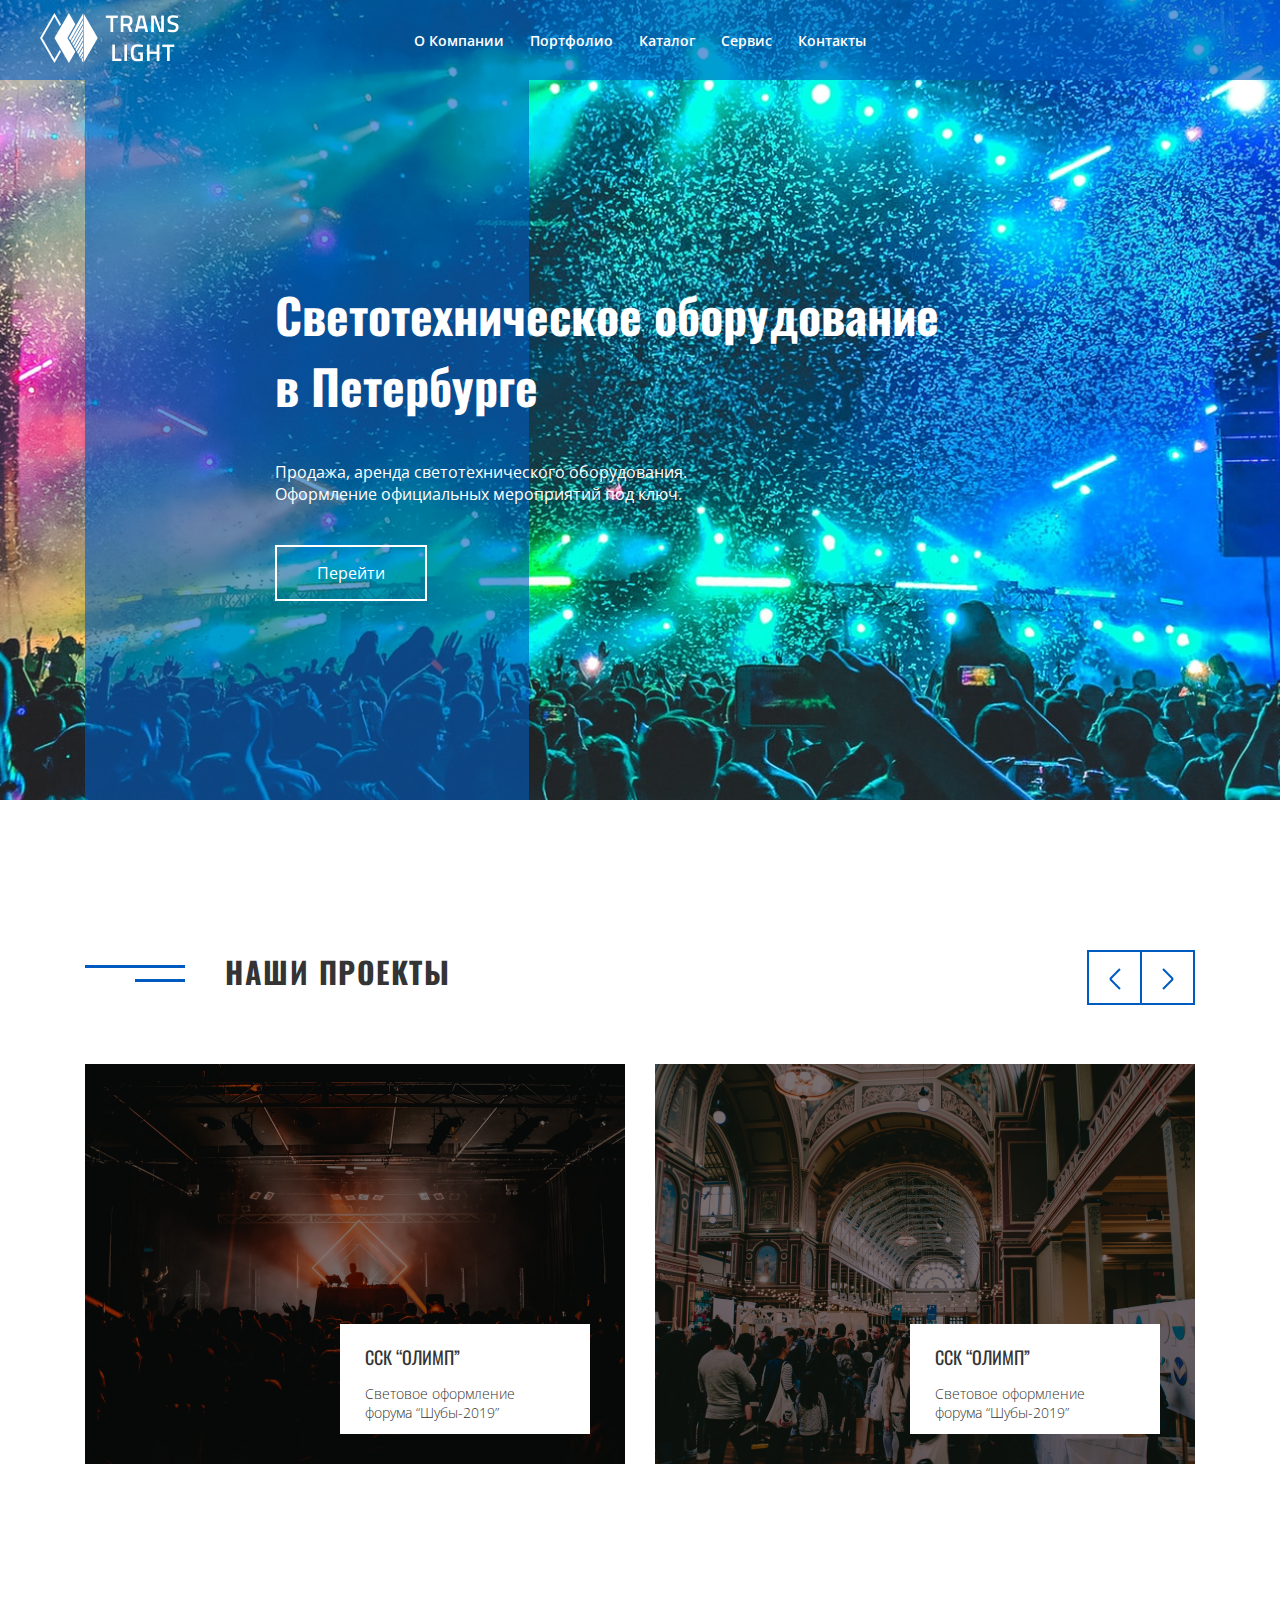
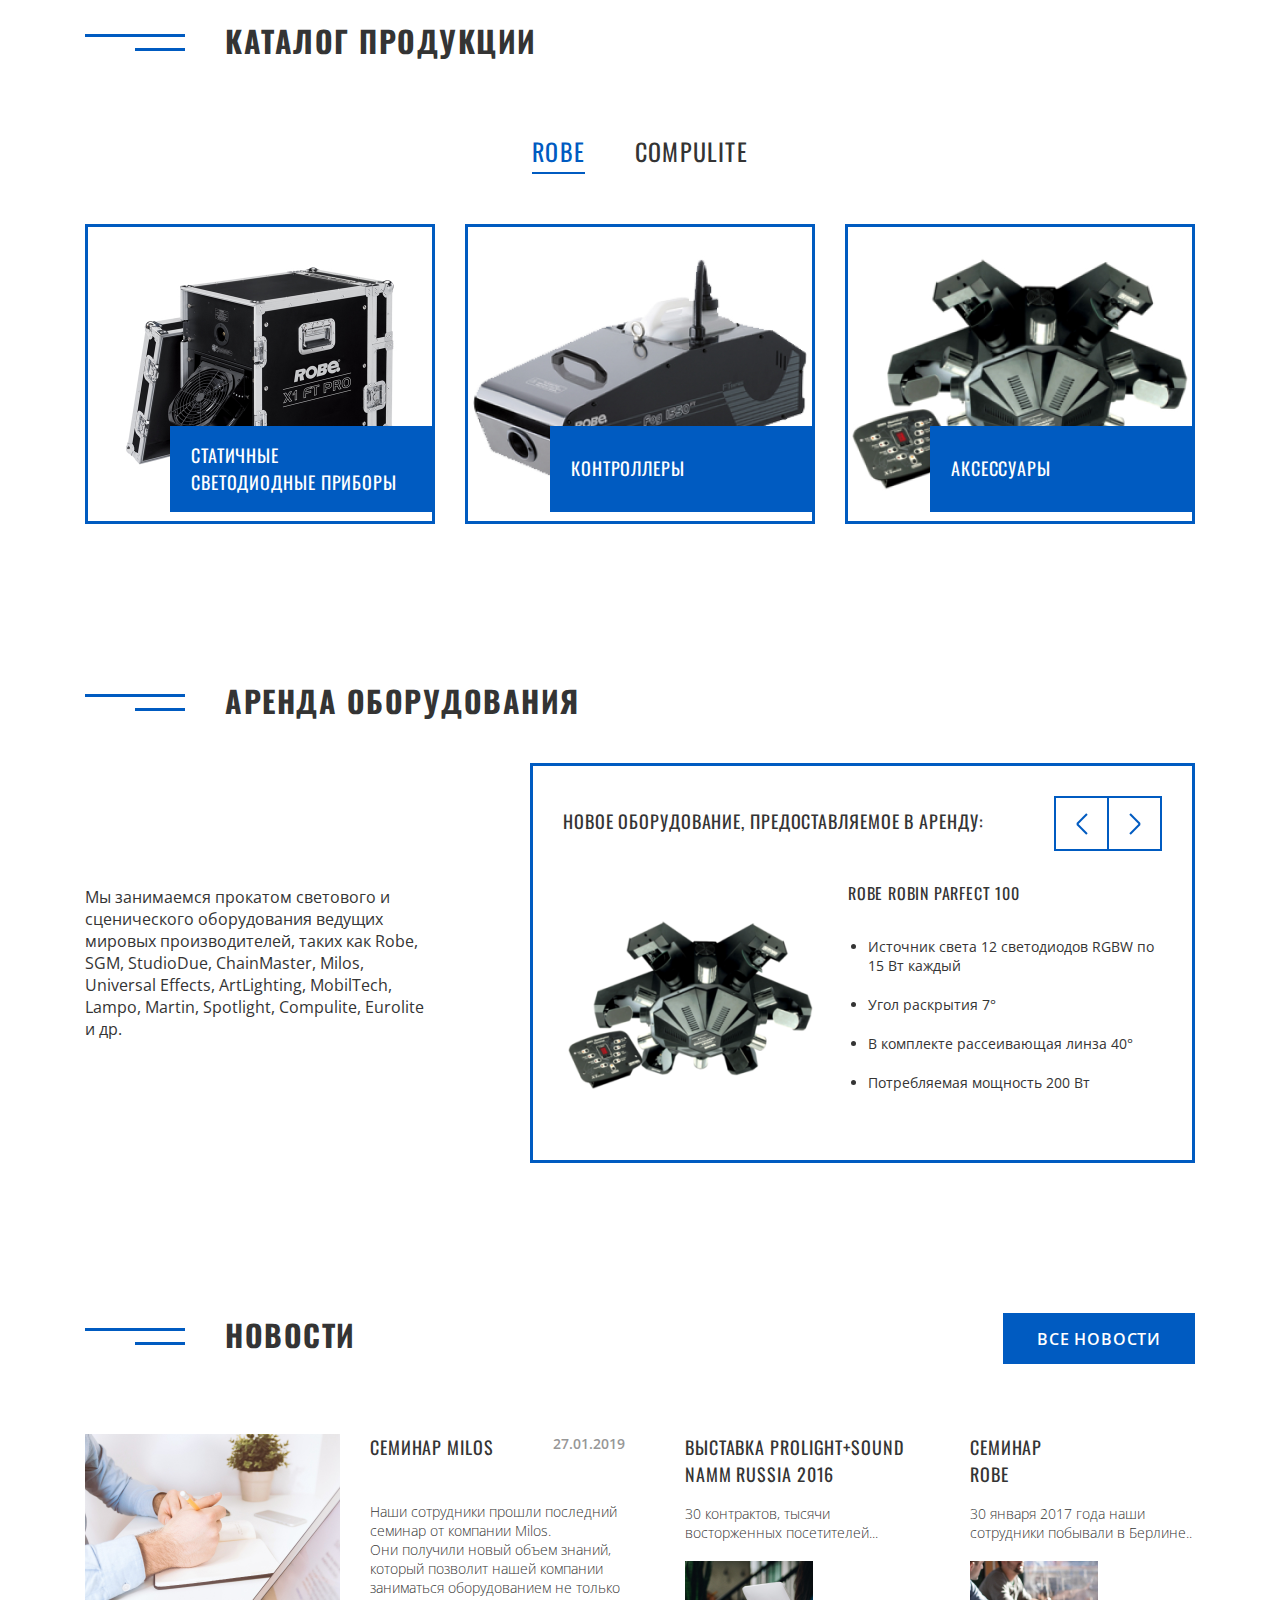
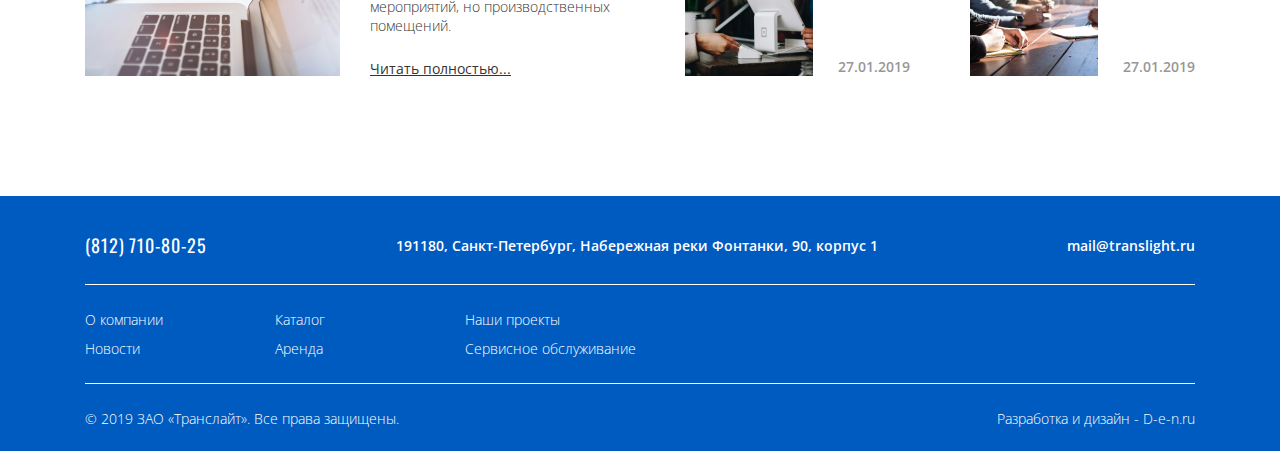
<file: site-1/index.html>
<!DOCTYPE html>
<html lang="en">
<head>
  <meta charset="UTF-8">
  <meta http-equiv="X-UA-Compatible" content="IE=edge">
  <meta name="viewport" content="width=device-width, initial-scale=1.0">
  <title>Document</title>
  <link rel="preconnect" href="https://fonts.gstatic.com">
  <link href="https://fonts.googleapis.com/css2?family=Open+Sans&display=swap" rel="stylesheet">
  <link href="https://fonts.googleapis.com/css2?family=Oswald&display=swap" rel="stylesheet">
  <link rel="stylesheet" href="style.css">
</head>
<body>
  <div id="wrapper">
    <header class="header">
      <div class="top-panel">
        <a href="" class="logo">
          <img src="images/logo.png" alt="logo">
        </a>
        <ul class="main-menu">
          <li><a href="#">О Компании</a></li>
          <li><a href="#">Портфолио</a></li>
          <li><a href="#">Каталог</a></li>
          <li><a href="#">Сервис</a></li>
          <li><a href="#">Контакты</a></li>
        </ul>
      </div>
      <div class="info-site">
        <h1>
          Светотехническое оборудование<br>
          в Петербурге
        </h1>
        <p>
          Продажа, аренда светотехнического оборудования.<br>
          Оформление официальных мероприятий под ключ.
        </p>
        <a class="btn-go" href="#">Перейти</a>
      </div>
    </header>
    <main class="page-content">
      <div class="our-projects page-content-block">
        <h2 class="title-block">Наши проекты</h2>
        <div class="arrows">
          <span class="prev"></span>
          <span class="next"></span>
        </div>
        <div class="block-content">
          <div class="projects">
            <div class="project">
              <img src="images/project-image-1.jpg" alt="">
              <div class="project-info">
                <h3 class="project-title">ССК “ОЛИМП”</h3>
                <p class="project-text">Световое оформление форума “Шубы-2019”</p>
              </div>
            </div>
            <div class="project">
              <img src="images/project-image-2.jpg" alt="">
              <div class="project-info">
                <h3 class="project-title">ССК “ОЛИМП”</h3>
                <p class="project-text">Световое оформление форума “Шубы-2019”</p>
              </div>
            </div>
          </div>
        </div>
      </div>
      <div class="catalog page-content-block">
        <h2 class="title-block">Каталог продукции</h2>
        <nav class="nav">
          <li><a href="#" class="active">Robe</a></li>
          <li><a href="#">Compulite</a></li>
        </nav>
        <div class="block-content">
          <div class="categories">
            <a href="#" class="categorie">
              <img src="images/catalog-image-1.jpg" alt="">
              <h3 class="categorie-name">Статичные светодиодные приборы</h2>
            </a>
            <a href="#" class="categorie">
              <img src="images/catalog-image-2.jpg" alt="">
              <h3 class="categorie-name">Контроллеры</h2>
            </a>
            <a href="#" class="categorie">
              <img src="images/catalog-image-3.jpg" alt="">
              <h3 class="categorie-name">Аксессуары</h2>
            </a>
          </div>
        </div>
      </div>
      <div class="rent page-content-block">
        <h2 class="title-block">Аренда оборудования</h2>
        <div class="block-content">
          <p class="info-block">
            Мы занимаемся прокатом светового и сценического оборудования ведущих мировых производителей, 
            таких как Robe, SGM, StudioDue, ChainMaster, Milos, Universal Effects, ArtLighting, MobilTech, 
            Lampo, Martin, Spotlight, Compulite, Eurolite и др.
          </p>
          <div class="equipment-block">
            <h3>Новое оборудование, предоставляемое в аренду:</h3>
            <div class="arrows">
              <span class="prev"></span>
              <span class="next"></span>
            </div>
            <div class="equipment">
              <img src="images/equipment-image.png" alt="">
              <div class="characteristic">
                <h4>Robe Robin ParFect 100</h4>
                <ul>
                  <li>Источник света 12 светодиодов RGBW по 15 Вт каждый</li>
                  <li>Угол раскрытия 7°</li>
                  <li>В комплекте рассеивающая линза 40°</li>
                  <li>Потребляемая мощность 200 Вт</li>
                </ul>
              </div>
            </div>
          </div>
        </div>
      </div>
      <div class="news page-content-block">
        <h2 class="title-block">Новости</h2>
        <a href="#" class="btn">Все Новости</a>
        <div class="block-content">
          <div class="main-news">
            <img src="images/news-image-1.jpg" alt="">
            <div class="news-info">
              <h3>Семинар Milos</h3>
              <p>
                Наши сотрудники прошли последний семинар от компании Milos. <br>
                Они получили новый объем знаний, который позволит нашей компании 
                заниматься оборудованием не только мероприятий, но производственных помещений.
              </p>
              <a href="#">Читать полностью...</a>
              <span class="date">27.01.2019</span>
            </div>
          </div>
          <div class="side-news">
            <h3>Выставка Prolight+Sound NAMM Russia 2016</h3>
            <p>
              30 контрактов, тысячи восторженных посетителей...
            </p>
            <img src="images/news-image-2.jpg" alt="">
            <span class="date">27.01.2019</span>
          </div>
          <div class="side-news">
            <h3>Семинар <br> Robe</h3>
            <p>
              30 января 2017 года наши сотрудники побывали в Берлине..
            </p>
            <img src="images/news-image-3.jpg" alt="">
            <span class="date">27.01.2019</span>
          </div>
        </div>
      </div>
    </main>
    <footer class="footer">
      <div class="content">
        <div class="info-company">
          <span class="phone">(812) 710-80-25</span>
          <span class="adress">191180, Санкт-Петербург, Набережная реки Фонтанки, 90, корпус 1</span>
          <span class="email">mail@translight.ru</span>
        </div>
        <div class="main-links">
          <div class="column">
            <a href="#">О компании</a>
            <a href="#">Новости</a>
          </div>
          <div class="column">
            <a href="#">Каталог</a>
            <a href="#">Аренда</a>
          </div>
          <div class="column">
            <a href="#">Наши проекты</a>
            <a href="#">Сервисное обслуживание</a>
          </div>
        </div>
        <div class="copy">
          <p>© 2019 ЗАО «Транслайт». Все права защищены.</p>
          <p>Разработка и дизайн - D-e-n.ru</p>
        </div>
      </div>
    </footer>
  </div>
</body>
</html>
</file>
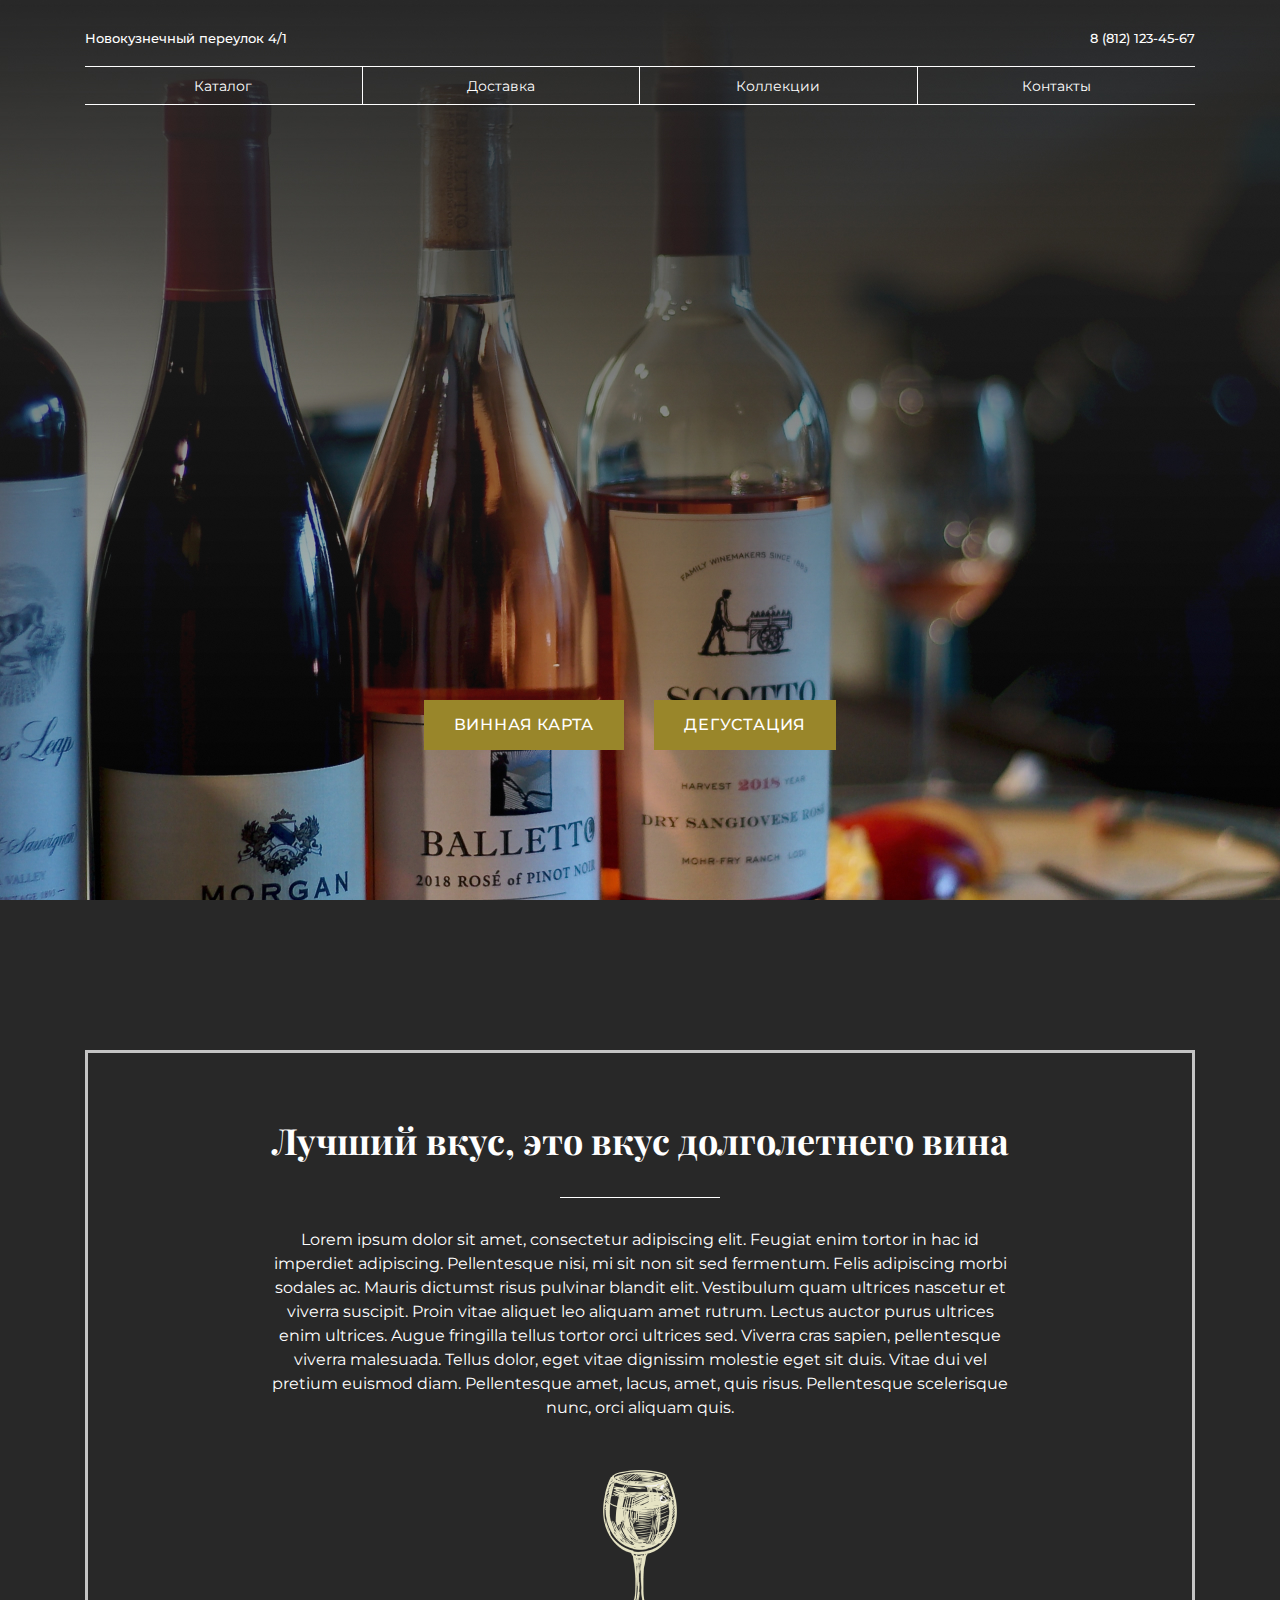
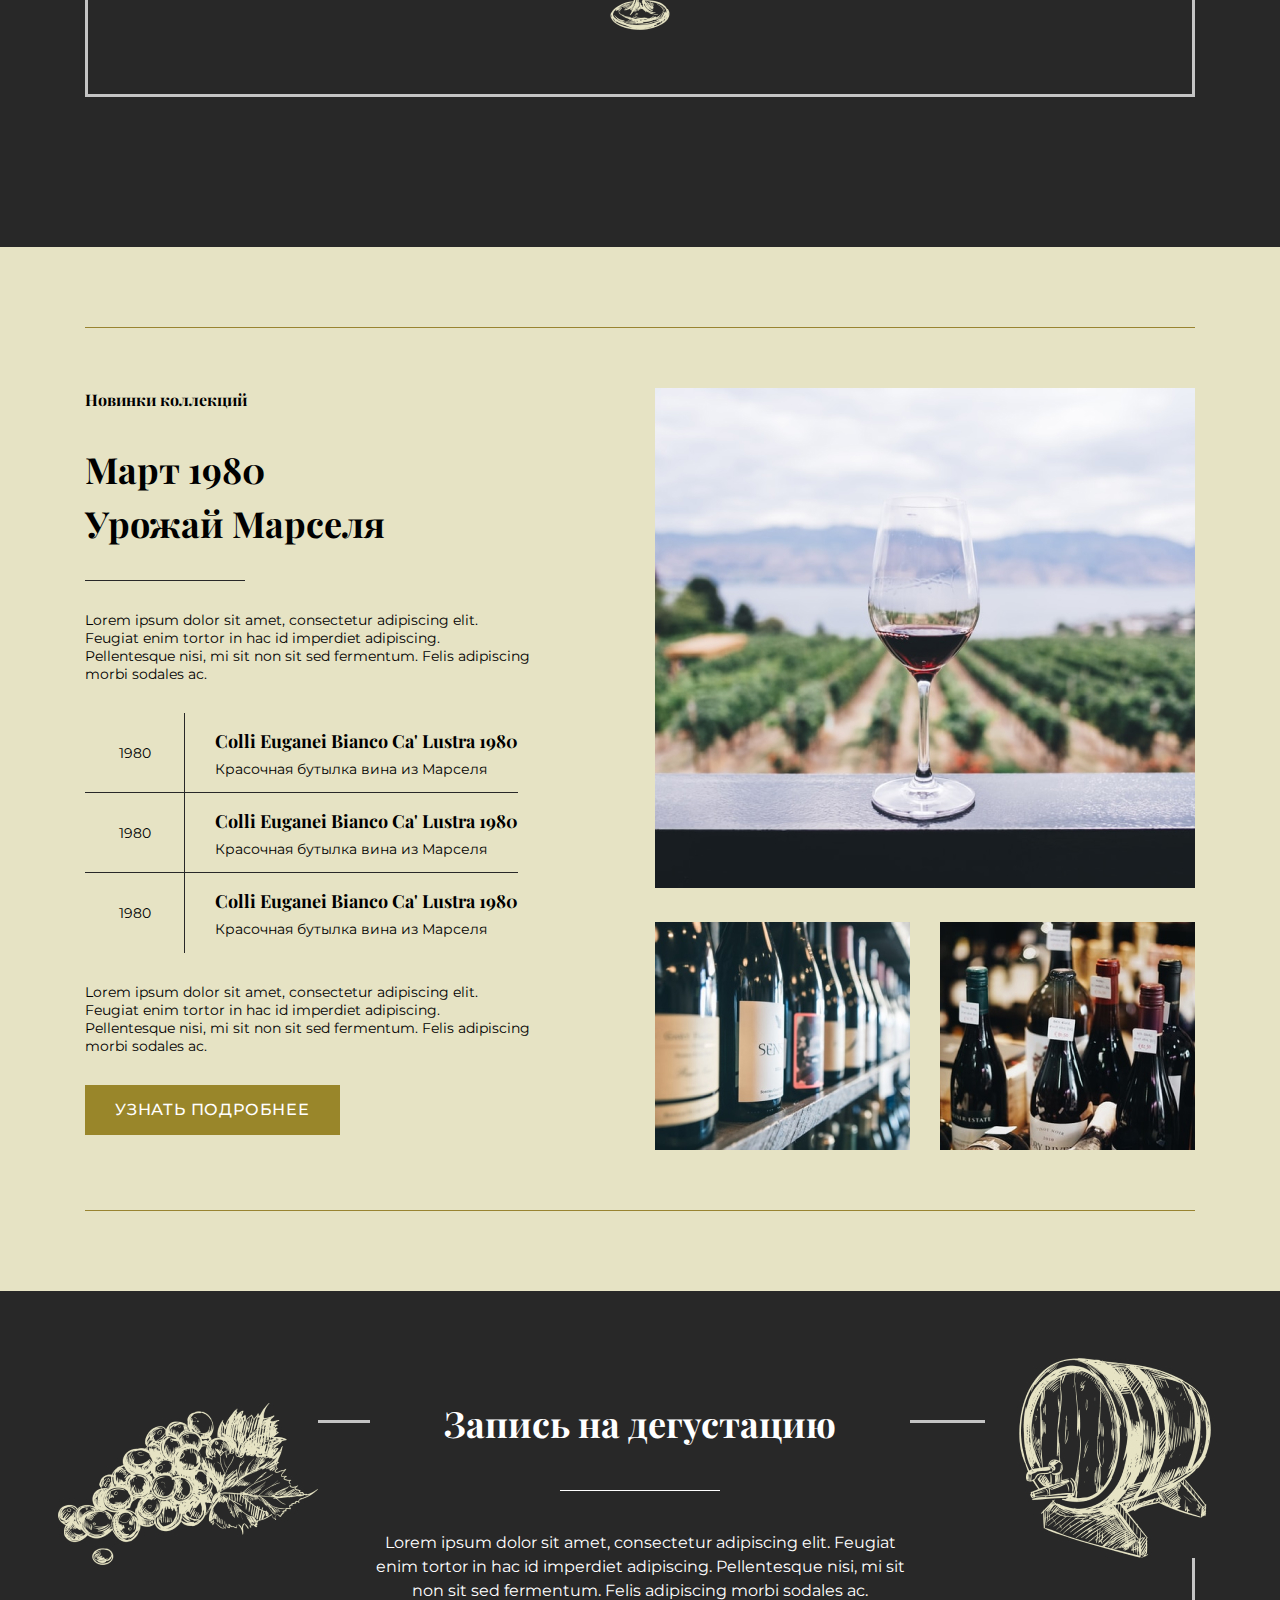
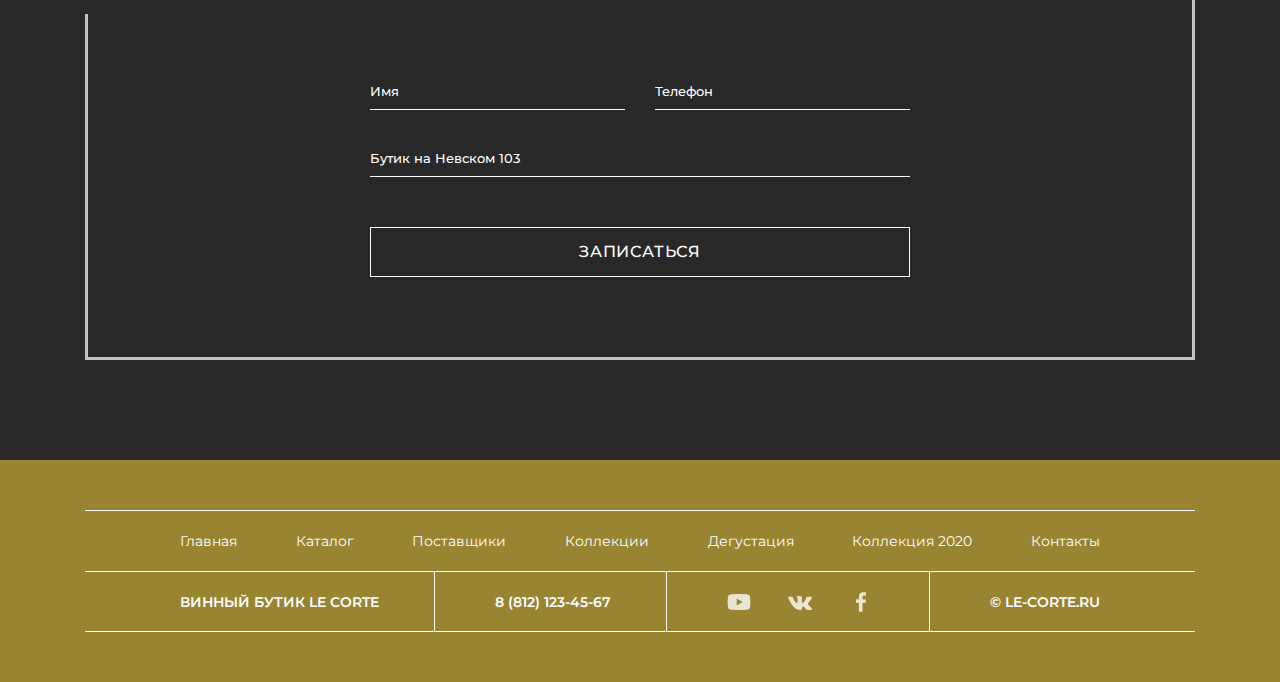
<file: site-2/index.html>
<!DOCTYPE html>
<html lang="en">
<head>
    <meta charset="UTF-8">
    <meta http-equiv="X-UA-Compatible" content="IE=edge">
    <meta name="viewport" content="width=device-width, initial-scale=1.0">
    <title>Document</title>
    <link rel="preconnect" href="https://fonts.gstatic.com">
    <link href="https://fonts.googleapis.com/css2?family=Montserrat&display=swap" rel="stylesheet">
    <link href="https://fonts.googleapis.com/css2?family=Playfair+Display:wght@700&display=swap" rel="stylesheet">
    <link rel="stylesheet" href="style.css">
</head>
<body>
    <div id="wrapper">
        <header class="header">
            <div class="content">
                <div class="info-company">
                    <p class="adress">Новокузнечный переулок 4/1</p>
                    <p class="phone-number">8 (812) 123-45-67</p>
                </div>
                <ul class="main-menu">
                    <li><a href="#">Каталог</a></li>
                    <li><a href="#">Доставка</a></li>
                    <li><a href="#">Коллекции</a></li>
                    <li><a href="#">Контакты</a></li>
                </ul>
                <div class="main-links">
                    <a href="#" class="btn">Винная карта</a>
                    <a href="#" class="btn">Дегустация</a>
                </div>
            </div>
        </header>
        <main class="main">
            <section class="section-1">
                <div class="content">
                    <div class="card">
                        <h2>Лучший вкус, это вкус долголетнего вина</h2>
                        <span class="separator"></span>
                        <p>
                            Lorem ipsum dolor sit amet, consectetur adipiscing elit. 
                            Feugiat enim tortor in hac id imperdiet adipiscing. 
                            Pellentesque nisi, mi sit non sit sed fermentum. Felis adipiscing 
                            morbi sodales ac. Mauris dictumst risus pulvinar blandit elit. 
                            Vestibulum quam ultrices nascetur et viverra suscipit. Proin vitae aliquet 
                            leo aliquam amet rutrum. Lectus auctor purus ultrices enim ultrices. 
                            Augue fringilla tellus tortor orci ultrices sed. Viverra cras sapien, 
                            pellentesque viverra malesuada. Tellus dolor, eget vitae dignissim molestie 
                            eget sit duis. Vitae dui vel pretium euismod diam. Pellentesque amet, 
                            lacus, amet, quis risus. Pellentesque scelerisque nunc, orci aliquam quis.
                        </p>
                        <img src="images/glass-icon.png" alt="" class="glass-icon">
                    </div>
                </div>
            </section>
            <section class="section-2">
                <div class="content">
                    <div class="info">
                        <h1>Новинки коллекций</h1>
                    <h2>Март 1980 <br>
                        Урожай Марселя</h2>
                    <span class="separator"></span>
                    <p>
                        Lorem ipsum dolor sit amet, consectetur adipiscing elit. 
                        Feugiat enim tortor in hac id imperdiet adipiscing. Pellentesque 
                        nisi, mi sit non sit sed fermentum. Felis adipiscing morbi sodales ac. 
                    </p>
                    <table>
                        <tr>
                            <td>1980</td>
                            <td>
                                <h3>Colli Euganei Bianco Ca' Lustra 1980</h3>
                                <span>Красочная бутылка вина из Марселя</span>
                            </td>
                        </tr>
                        <tr>
                            <td>1980</td>
                            <td>
                                <h3>Colli Euganei Bianco Ca' Lustra 1980</h3>
                                <span>Красочная бутылка вина из Марселя</span>
                            </td>
                        </tr>
                        <tr>
                            <td>1980</td>
                            <td>
                                <h3>Colli Euganei Bianco Ca' Lustra 1980</h3>
                                <span>Красочная бутылка вина из Марселя</span>
                            </td>
                        </tr>
                    </table>
                    <p>
                        Lorem ipsum dolor sit amet, consectetur adipiscing elit. 
                        Feugiat enim tortor in hac id imperdiet adipiscing. Pellentesque 
                        nisi, mi sit non sit sed fermentum. Felis adipiscing morbi sodales ac. 
                    </p>
                    <a href="#" class="btn">узнать подробнее</a>
                    </div>
                    <div class="images">
                        <img src="images/image-1.jpg" alt="" class="main-image">
                        <div class="side-images">
                            <img src="images/image-2.jpg" alt="">
                            <img src="images/image-3.jpg" alt="">
                        </div>
                    </div>
                </div>
            </section>
            <section class="section-3">
                <div class="content">
                    <div class="card">
                        <div class="card-entries">
                            <h2>Запись на дегустацию</h2>
                            <span class="separator"></span>
                            <p>
                                Lorem ipsum dolor sit amet, consectetur adipiscing elit. 
                                Feugiat enim tortor in hac id imperdiet adipiscing. Pellentesque 
                                nisi, mi sit non sit sed fermentum. Felis adipiscing morbi sodales ac. 
                            </p>
                            <form action="#">
                                <div class="inputs">
                                    <input type="text" value="Имя">
                                    <input type="text" value="Телефон">
                                    <input type="text" value="Бутик на Невском 103">
                                </div>
                                <input type="submit" class="send" value="Записаться">
                            </form>
                        </div>
                    </div>
                </div>
            </section>
        </main>
        <footer class="footer">
            <div class="content">
                <ul class="footer-menu">
                    <li><a href="#">Главная</a></li>
                    <li><a href="#">Каталог</a></li>
                    <li><a href="#">Поставщики</a></li>
                    <li><a href="#">Коллекции</a></li>
                    <li><a href="#">Дегустация</a></li>
                    <li><a href="#">Коллекция 2020</a></li>
                    <li><a href="#">Контакты</a></li>
                </ul>
                <div class="side-info">
                    <div class="name">винный бутик LE CORTE</div>
                    <div class="phone">8 (812) 123-45-67</div>
                    <div class="social-networks">
                        <a href="#" class="yt"></a>
                        <a href="#" class="vk"></a>
                        <a href="#" class="fb"></a>
                    </div>
                    <div class="copy">© le-corte.ru</div>
                </div>
            </div>
        </footer>
    </div>
</body>
</html>
</file>
<file: site-1/style.css>
* {
  box-sizing: border-box;
  margin: 0;
  padding: 0;
}

ul, nav {
  list-style: none;
}

a {
  text-decoration: none;
  color: #FFFFFF;
}

body {
  font-family: 'Open Sans', sans-serif;
  font-style: normal;
  color: #FFFFFF;
  overflow-x: hidden;
}

h1, h2, h3, h4, h5, h6 {
  font-family: 'Oswald', sans-serif;
}

img {
  max-width: 100%;
}

.header {
  position: relative;
  width: 100%;
  height: 800px;
  background: url("images/slider-image.jpg") center bottom no-repeat;
  z-index: 1;
}

.top-panel {
  display: flex;
  align-items: center;
  height: 80px;
  background: rgba(0, 91, 193, 0.6);
  padding: 0 40px;
}

.logo {
  position: absolute;
  opacity: 1;
  transition: 0.3s;
}
.logo:hover {
  filter: drop-shadow(0px 0px 5px rgba(255, 255, 255, 0.7));
}
.logo img {
  width: 140px;
  height: 58px;
}

.main-menu {
  margin: 0 auto;
  display: flex;
  justify-content: center;
}

.main-menu a {
  font-weight: 600;
  font-size: 14px;
  color: #FFFFFF;
  margin: 0 13px;
  font-weight: 600;
}

.info-site {
  position: relative;
  width: 100%;
  max-width: 1110px;
  height: 720px;
  display: flex;
  flex-direction: column;
  justify-content: center;
  align-items: flex-start;
  margin: 0 auto;
  padding-left: 190px;
}
.info-site::before {
  content: "";
  position: absolute;
  top: 0;
  left: 0;
  width: 444px;
  height: 720px;
  background: rgba(0, 91, 193, 0.6);
  z-index: -1;
}
.info-site h1 {
  font-size: 48px;
  line-height: 71px;
}
.info-site p {
  font-size: 16px;
  line-height: 22px;
  margin: 40px 0;
}

.btn-go {
  display: block;
  padding: 15px 40px;
  border: 2px solid #FFFFFF;
  font-size: 16px;
  line-height: 22px;
  transition: 0.3s;
  color: #FFFFFF;
}
.btn-go:hover {
  background: #FFFFFF;
  color: #000;
  font-weight: bold;
}

.page-content {
  width: 100%;
  max-width: 1110px;
  margin: 0 auto;
  color: #343434;
}

.page-content-block {
  position: relative;
  margin-top: 150px;
}
.title-block {
  position: relative;
  font-size: 30px;
  line-height: 44px;
  letter-spacing: 0.05em;
  text-transform: uppercase;
  padding-left: 140px;
}
.title-block:after,
.title-block:before {
  content: "";
  position: absolute;
  top: calc(50% - 7px);
  left: 0;
  width: 100px;
  height: 3px;
  background:#005BC1;
}
.page-content-block h2:after {
  width: 50px;
  top: calc(50% + 7px);
  left: 50px;
}

.projects {
  position: relative;
  display: flex;
  justify-content: space-between;
  margin-top: 70px;
}
.arrows {
  position: absolute;
  top: 0;
  right: 0;
  display: flex;
}
.arrows span {
  cursor: pointer;
  position: relative;
  display: block;
  width: 55px;
  height: 55px;
  border: 2px solid #005BC1;
  transition: 0.3s;
}
.arrows span:hover {
  background: #005BC1;
}
.arrows span:hover:after,
.arrows span:hover:before {
  background: #fff;
}
.arrows .prev {
  right: -2px;
}
.arrows .prev::after,
.arrows .prev::before {
  content: "";
  position: absolute;
  top: calc(50% - 5px);
  left: calc(50% - 7px);
  width: 14px;
  height: 2px;
  background:#005BC1;
  transform: rotate(-45deg);
  transition: 0.3s;
}
.arrows .prev::after {
  top: calc(50% + 5px);
  left: calc(50% - 7px);
  transform: rotate(45deg);
}
.arrows .next::after,
.arrows .next::before {
  content: "";
  position: absolute;
  top: calc(50% - 5px);
  left: calc(50% - 7px);
  width: 14px;
  height: 2px;
  background:#005BC1;
  transform: rotate(45deg);
  transition: 0.3s;
}
.arrows .next::before {
  top: calc(50% + 5px);
  left: calc(50% - 7px);
  transform: rotate(-45deg);
}

.project {
  position: relative;
  width: calc(50% - 15px);
}
.project img {
  width: 100%;
}
.project-info {
  width: 250px;
  height: 110px;
  background: #fff;
  position: absolute;
  bottom: 35px;
  right: 35px;
  padding: 20px 25px;
}
.project-title {
  font-size: 18px;
  margin-bottom: 14px;
  text-transform: uppercase;
  font-weight: normal;
}
.project-text {
  font-weight: 300;
  font-size: 14px;
  line-height: 19px;
}

.catalog .nav {
  display: flex;
  justify-content: center;
  margin: 70px 0 50px;
}
.catalog .nav a {
  display: block;
  position: relative;
  font-family: 'Oswald', sans-serif;
  font-weight: normal;
  font-size: 24px;
  line-height: 36px;
  letter-spacing: 0.05em;
  text-transform: uppercase;
  color: #343434;
  transition: 0.3s;
  padding-bottom: 5px;
  margin: 0 25px;
}
.catalog .nav a:after {
  content: "";
  position: absolute;
  bottom: 0;
  left: 0;
  width: 100%;
  height: 2px;
  background: #005BC1;
  opacity: 0;
  transition: 0.3s;
}
.catalog .nav a:hover,
.catalog .nav a.active {
  color: #005BC1;
}
.catalog .nav a:hover:after,
.catalog .nav a.active:after {
  opacity: 1;
}

.categories {
  display: flex;
  justify-content: space-between;
} 
.categorie {
  display: block;
  position: relative;
  width: calc(100% / 3 - 20px);
}
.categorie-name {
  display: flex;
  align-items: center;
  width: 100%;
  max-width: 265px;
  height: 86px;
  position: absolute;
  right: 0;
  bottom: 17px;
  padding: 15px 36px 15px 21px;
  background: #005BC1;
  font-weight: normal;
  font-size: 18px;
  line-height: 27px;
  letter-spacing: 0.05em;
  text-transform: uppercase;
  color: #fff;
} 

.rent .block-content {
  display: flex;
  justify-content: space-between;
  margin-top: 40px;
  align-items: center;
}
.rent .info-block {
  max-width: 350px;
}

.equipment-block {
  position: relative;
  width: 665px;
  border: 3px solid #005BC1;
  padding: 30px;
}
.equipment-block .arrows {
  top: 30px;
  right: 30px;
}

.rent h3 {
  margin-top: 12px;
  line-height: 27px;
}
.rent h3,
.rent h4 {
  font-weight: normal;
  font-size: 18px;
  line-height: 27px;
  letter-spacing: 0.05em;
  text-transform: uppercase;
}
.rent h4 {
  font-size: 16px;
  margin-bottom: 30px;
}

.equipment {
  display: flex;
  justify-content: space-between;
  margin-top: 45px;
}
.equipment img {
  max-width: 255px;
  margin-right: 30px;
}
.equipment ul {
  list-style: inside;
  margin-left: 20px;
}
.equipment li {
  list-style: initial;
  margin-bottom: 20px;
  font-size: 14px;
  line-height: 19px;
}

.news {
  position: relative;
}
.news .btn {
  display: block;
  position: absolute;
  top: 0;
  right: 0;
  font-family: 'Open Sans', sans-serif;
  font-weight: 600;
  font-size: 16px;
  line-height: 22px;
  text-align: center;
  letter-spacing: 0.05em;
  text-transform: uppercase;
  padding: 15px 34px 14px;
  background: #005BC1;
  transition: 0.3s;
}
.news .btn:hover {
  filter: brightness(1.3);
}
.news .block-content {
  height: 242px;
  display: flex;
  justify-content: space-between;
  margin-top: 77px;
}

.main-news {
  position: relative;
  width: 540px;
  height: 100%;
  display: flex;
  justify-content: space-between;
}
.main-news img {
  width: calc(50% - 15px);
}
.news-info {
  width: calc(50% - 15px);
}
.news h3 {
  font-weight: normal;
  font-size: 18px;
  line-height: 27px;
  letter-spacing: 0.05em;
  text-transform: uppercase;
  margin-bottom: 42px;
}
.news p {
  font-weight: 300;
  font-size: 13.5px;
  line-height: 19px;
  margin-bottom: 21px;
}
.main-news a {
  font-family: 'Open Sans', sans-serif;
  font-weight: normal;
  font-size: 14px;
  line-height: 19px;
  text-decoration-line: underline;
  color: #343434;
}
.news .date {
  position: absolute;
  top: 0;
  right: 0;
  font-weight: 600;
  font-size: 14px;
  line-height: 19px;
  color: #979797;
}

.side-news {
  position: relative;
  width: 225px;
  display: flex;
  flex-direction: column;
  justify-content: space-between;
}
.side-news h3,
.side-news p {
  margin-bottom: 0;
}
.side-news img {
  width: 128px;
}
.side-news .date {
  top: auto;
  bottom: 0;
}

.footer {
  height: 255px;
  background: #005BC1;
  margin-top: 120px;
  padding-top: 11px;
}
.content {
  width: 100%;
  max-width: 1110px;
  margin: 0 auto;
}
.info-company {
  height: 78px;
  display: flex;
  justify-content: space-between;
  align-items: center;
  border-bottom: 1px solid #fff;
}
.info-company span {
  font-family: 'Open Sans', sans-serif;
  font-weight: 600;
  font-size: 14px;
  line-height: 19px;
}
.info-company .phone {
  font-family: 'Oswald', sans-serif;
  font-weight: normal;
  font-size: 18px;
  line-height: 27px;
  letter-spacing: 0.05em;
  text-transform: uppercase;
}

.main-links {
  display: flex;
  padding: 25px 0;
  border-bottom: 1px solid #fff;
}
.main-links .column {
  min-width: 190px;
}
.main-links a {
  display: block;
  font-family: 'Open Sans', sans-serif;
  font-weight: 300;
  font-size: 14px;
  line-height: 19px;
}
.main-links a:first-of-type {
  margin-bottom: 10px;
}

.copy {
  display: flex;
  justify-content: space-between;
  padding-top: 25px;
  font-weight: 300;
  font-size: 14px;
  line-height: 19px;
}
</file>
<file: site-2/style.css>
* {
    padding: 0;
    margin: 0;
    box-sizing: border-box;
}

body {
    font-family: 'Montserrat', sans-serif;
    font-size: 14px;
    overflow-x: hidden;
}

ul {
    list-style: none;
}
a {
    text-decoration: none;
    color: #fff;
}

h1, h2, h3 {
    font-family: 'Playfair Display', serif;
    font-weight: bold;
    font-size: 36px;
    line-height: 150%;
}

.header {
    height: 900px;
    background: url("images/header-bg.jpg") center no-repeat;
    color: #fff;
}

.content {
    position: relative;
    width: 100%;
    height: 100%;
    max-width: 1110px;
    margin: 0 auto;
}

.info-company {
    display: flex;
    justify-content: space-between;
    padding: 30px 0 20px 0;
    font-size: 13px;
    font-weight: 500;
}

.main-menu {
    height: 39px;
    display: flex;
    justify-content: space-between;
    border-top: 1px solid #fff;
    border-bottom: 1px solid #fff;
}

.main-menu li {
    width: 25%;
    height: 100%;
    border-right: 1px solid #fff;
}

.main-menu li:last-of-type {
    border-right: none;
}

.main-menu a {
    display: flex;
    justify-content: center;
    align-items: center;
    width: 100%;
    height: 100%;
    transition: 0.3s;
}
.main-menu a:hover {
    background: #fff;
    color: #282828;
    font-weight: bold;
}

.main-links {
    width: 100%;
    position: absolute;
    bottom: 150px;
    display: flex;
    justify-content: center;
    padding-right: 20px;
}
.main-links a {
    margin: 0 15px;
}

.btn {
    width: fit-content;
    display: block;
    font-weight: 500;
    font-size: 16px;
    line-height: 20px;
    text-align: center;
    letter-spacing: 0.05em;
    text-transform: uppercase;
    padding: 15px 30px;
    background: #99862A;
    transition: 0.3s;
}
.btn:hover {
    filter: brightness(1.3);
}

section:nth-of-type(2n-1) {
    background: #282828;
    color: #fff;
}

section:nth-of-type(2n) {
    background: #E6E3C4;
}

.separator {
    display: block;
    width: 160px;
    height: 1px;
    background: #fff;
    margin: 30px auto;
}

.section-2 .separator {
    background: #282828;
    margin: 30px 0;
}

.section-3 .separator {
    margin: 30px auto 40px auto;
}

.section-1 {
    padding: 150px 0;
}
.section-1 img {
    margin-top: 50px;
}

.card {
    border: 3px solid #C4C4C4;
    text-align: center;
    padding: 60px;
}

.card p {
    font-size: 16px;
    max-width: 740px;
    margin: 0 auto;
    line-height: 150%;
}

.section-2 {
    padding: 80px 0;
}

.section-2 .content {
    display: flex;
    justify-content: space-between;
    border-top: 1px solid #998431;
    border-bottom: 1px solid #998431;
    padding: 60px 0;
}

.section-2 .content>div {
    width: calc(50% - 10px);
}

.section-2 .info {
    max-width: 445px;
    margin-right: 20px;
}

.section-2 .images {
    max-width: 540px;
}

.section-2 h1 {
    font-size: 16px;
    color: #000;
    margin-bottom: 30px;
}

.section-2 p {
    margin-bottom: 30px;
}

.section-2 table {
    border-collapse: collapse;
    margin-bottom: 30px;
}
.section-2 tr {
    display: flex;
    height: 80px;
    border-bottom: 1px solid #282828;
}
.section-2 tr:last-of-type {
    border-bottom: none;
}
.section-2 td {
    display: flex;
    flex-direction: column;
    justify-content: center;
    align-items: center;
    border-right: 1px solid #282828;
}
.section-2 td:first-of-type {
    width: 100px;
}
.section-2 td:last-of-type {
    border-right: none;
    padding-left: 30px;
    text-align: left;
    align-items: flex-start;
}
.section-2 td h3 {
    font-size: 18px;
    margin-bottom: 5px;
}

.section-2 .main-image {
    max-width: 100%;
    margin-bottom: 30px;
}
.section-2 .side-images {
    display: flex;
    justify-content: space-between;
}
.section-2 .side-images img {
    width: calc(50% - 15px);
}

.section-3 {
    padding: 129px 0 100px 0;
}
.section-3 .card {
    position: relative;
}
.section-3 .card:after {
    content: "";
    position: absolute;
    width: 260px;
    height: 260px;
    background: url("images/grapes.jpg") center no-repeat;
    top: -69px;
    left: -30px;
}
.section-3 .card:before {
    content: "";
    position: absolute;
    width: 260px;
    height: 200px;
    background: url("images/barrel.jpg") center no-repeat;
    top: -65px;
    right: -53px;
}

.section-3 h2 {
    padding: 10px 50px;
    margin-top: -97px;
    background: #282828;
}
.section-3 .card-entries {
    width: 100%;
    max-width: 540px;
    margin: 0 auto;
}

.section-3 .inputs {
    display: flex;
    justify-content: space-between;
    flex-wrap: wrap;
    margin-top: 80px;
}
.section-3 .inputs input {
    width: 100%;
    background: none;
    border: none;
    color: #fff;
    padding-bottom: 10px;
    font-family: 'Montserrat', sans-serif;
    font-weight: 500;
    font-size: 13px;
    border-bottom: 1px solid #FFFFFF;
    margin-bottom: 40px;
}
.section-3 .inputs input:first-of-type,
.section-3 .inputs input:nth-of-type(2) {
    width: calc(50% - 15px);
}
.section-3 input:focus {
    outline: none;
}
.section-3 .send {
    cursor: pointer;
    display: flex;
    justify-content: center;
    align-items: center;
    width: 100%;
    height: 50px;
    margin-top: 10px;
    background: none;
    border: 1px solid #fff;
    font-family: 'Montserrat', sans-serif;
    font-weight: 500;
    font-size: 16px;
    line-height: 20px;
    text-align: center;
    letter-spacing: 0.05em;
    text-transform: uppercase;
    color: #fff;
    margin-bottom: 20px;
    transition: 0.3s;
}
.section-3 .send:hover {
    background: #fff;
    color: #282828;
    font-weight: bold;
}

.footer {
    background: #998431;
    padding: 50px 0;
}
.footer .content {
    border-top: 1px solid #fff;
    border-bottom: 1px solid #fff;
}
.footer-menu {
    height: 60px;
    display: flex;
    justify-content: space-between;
    align-items: center;
    padding: 0 95px;
}
.footer-menu a {
    font-size: 14px;
    transition: 0.3s;
}
.footer-menu a:hover {
    color: #282828;
}

.side-info {
    display: flex;
    justify-content: space-between;
    align-items: center;
    height: 60px;
    border-top: 1px solid #fff;
    padding: 0 95px;
    font-family: 'Montserrat' , sans-serif;
    font-weight: 600;
    font-size: 14px;
    color: #fff;
    text-transform: uppercase;
}
.side-info>div {
    display: flex;
    justify-content: center;
    align-items: center;
    height: 100%;
    padding: 0 55px;
    border-right: 1px solid #fff;
}
.side-info>div:first-of-type {
    padding-left: 0;
}
.side-info>div:last-of-type {
    border-right: none;
    padding-right: 0;
}

.social-networks {
    display: flex;
}
.social-networks a {
    display: block;
    width: 26px;
    height: 26px;
    background: url("images/soc-icons.png") left center no-repeat;
    margin-right: 35px;
    transition: 0.3s;
    opacity: 0.8;
}
.social-networks a:hover {
    opacity: 1;
}
.social-networks .vk {
    background: url("images/soc-icons.png") center no-repeat;
}
.social-networks .fb {
    background: url("images/soc-icons.png") right no-repeat;
    margin: 0;
}

@media (max-width: 1200px) {
    .content,
    .section-2 .content {
        padding-left: 10px;
        padding-right: 10px;
    }
    
    .footer .content {
        padding: 0;
    }

    .section-3 .card::after {
        width: 150px;
        height: 150px;
        background-size: cover;
        left: -10px;
    }
    .section-3 .card::before {
        width: 150px;
        height: 120px;
        background-size: cover;
        right: -25px;
    }
    .section-3 h2 {
        padding: 10px 25px;
        width: fit-content;
        margin-right: auto;
        margin-left: auto;
    }

    .footer-menu,
    .side-info {
        padding: 0 40px;
    }
    .side-info {
        justify-content: center;
    }
    .side-info>div {
        padding: 0 4%;
    }
    .side-info .phone {
        min-width: 150px;
    }
}

@media (max-width: 860px) {
    .header {
        height: 700px;
    }

    .section-2 tr {
        height: auto;
    }
    .section-2 td {
        padding: 10px 0;
    }

    .section-2 .info {
        max-width: calc(60% - 10px);
        margin: 0;
    }
    .section-2 .images {
        max-width: calc(40% - 10px);
    }
    .section-2 .main-image {
        margin-bottom: 28px;
    }
    .section-2 .side-images {
        flex-direction: column;
    }
    .section-2 .side-images img {
        width: 100%;
        margin-bottom: 30px;
    }

    .section-3 h2 {
        font-size: 26px;
    }

    .footer-menu {
        flex-wrap: wrap;
        justify-content: center;
    }
    .footer-menu a {
        display: block;
        margin: 0 15px;
    }

    .side-info>div {
        padding: 0 2%;
    }

    .footer-menu,
    .side-info {
        height: 80px;
    }
    .social-networks a {
        margin-right: 20px;
    }
}

@media (max-width: 610px) {
    .header {
        height: 600px;
    }
    .main-links {
        bottom: 80px;
    }

    .section-2 .content {
        flex-direction: column;
    }
    .section-2 .content>div {
        max-width: 100% !important;
        width: 100% !important;
    }
    .section-2 .images {
        margin-top: 30px;
        display: flex;
        align-items: center;
        flex-direction: column;
    }
    .section-2 .images img {
        max-width: 400px;
        margin: 0 auto 30px auto;
    }
    .section-2 .side-images {
        width: 100%;
    }

    .section-3 .card {
        padding: 20px;
    }
    .section-3 .card::after,
    .section-3 .card::before {
        display: none;
    }
    .section-3 h2 {
        margin-top: -54px;
    }
}

@media (max-width: 500px) {
    .main-links {
        flex-direction: column;
        align-items: center;
    }
    .main-links a {
        min-width: 210px;
        margin-top: 20px;
    }
}
</file>
